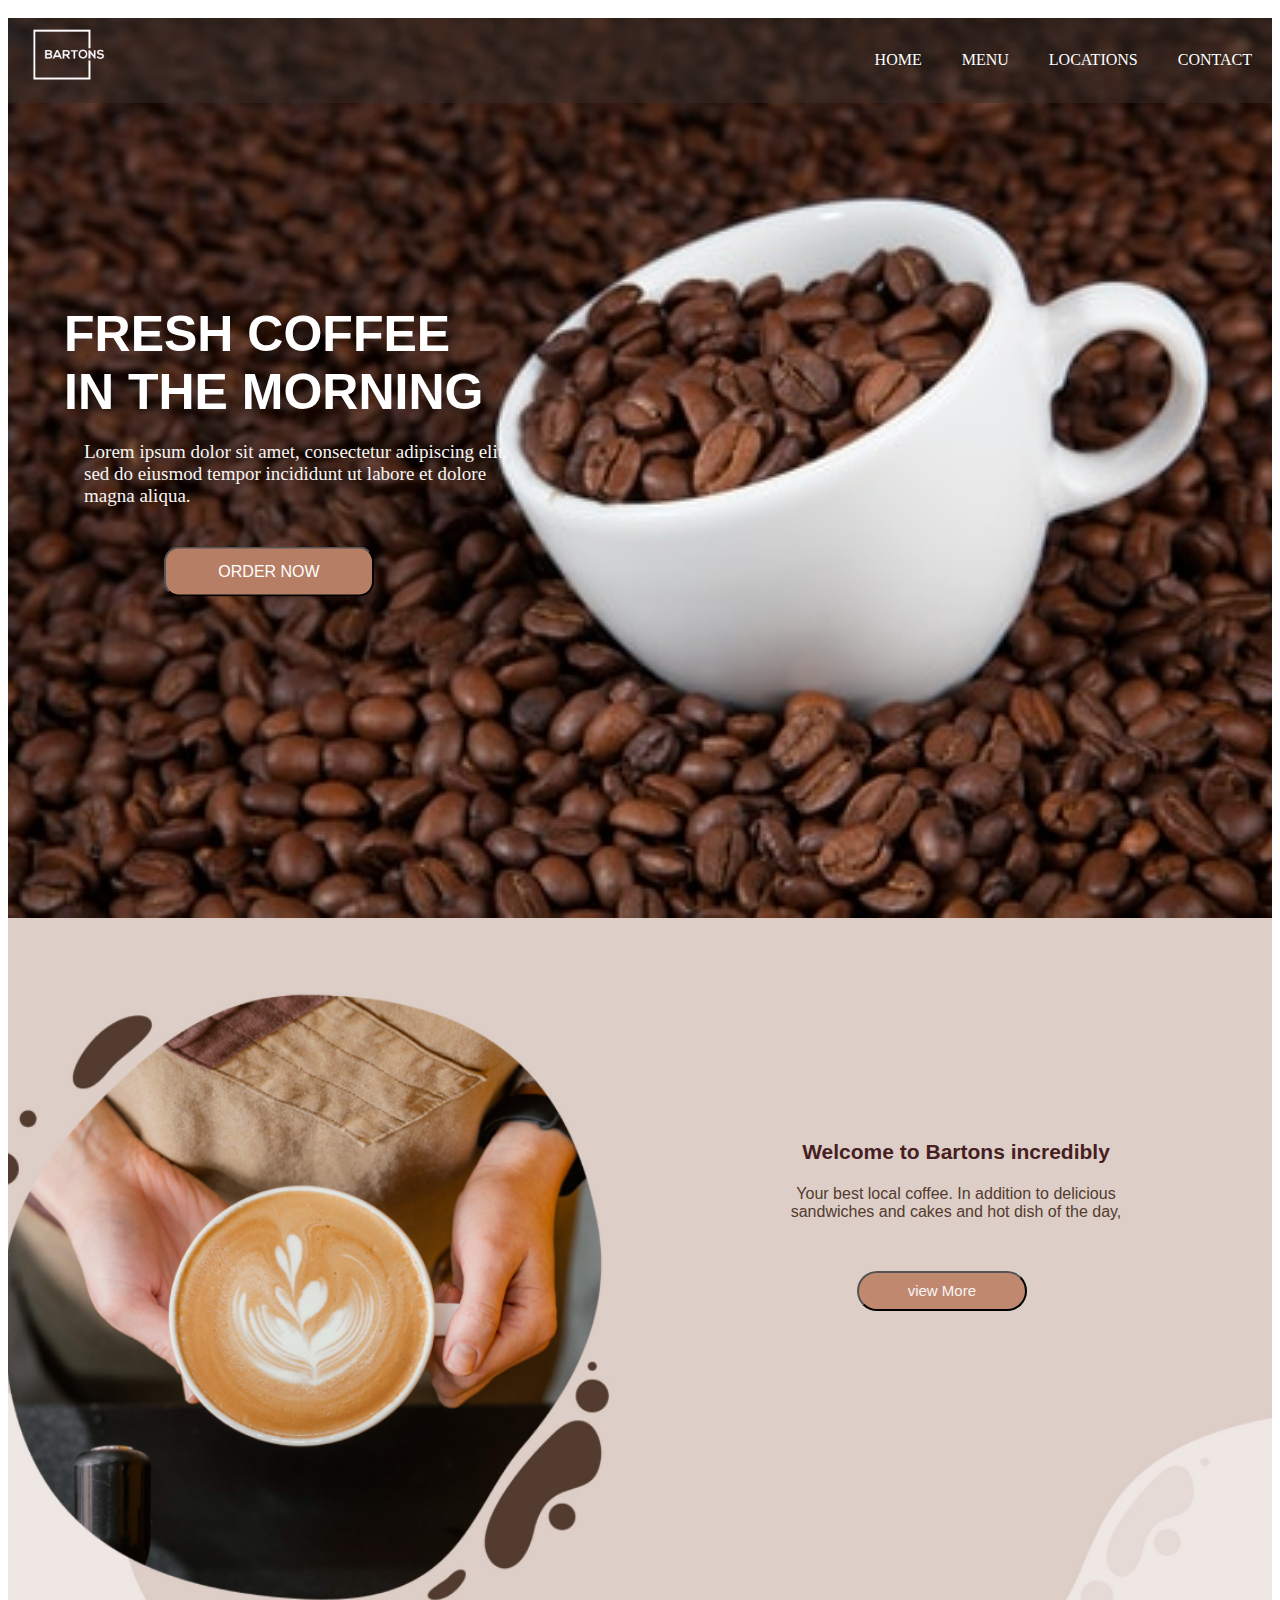
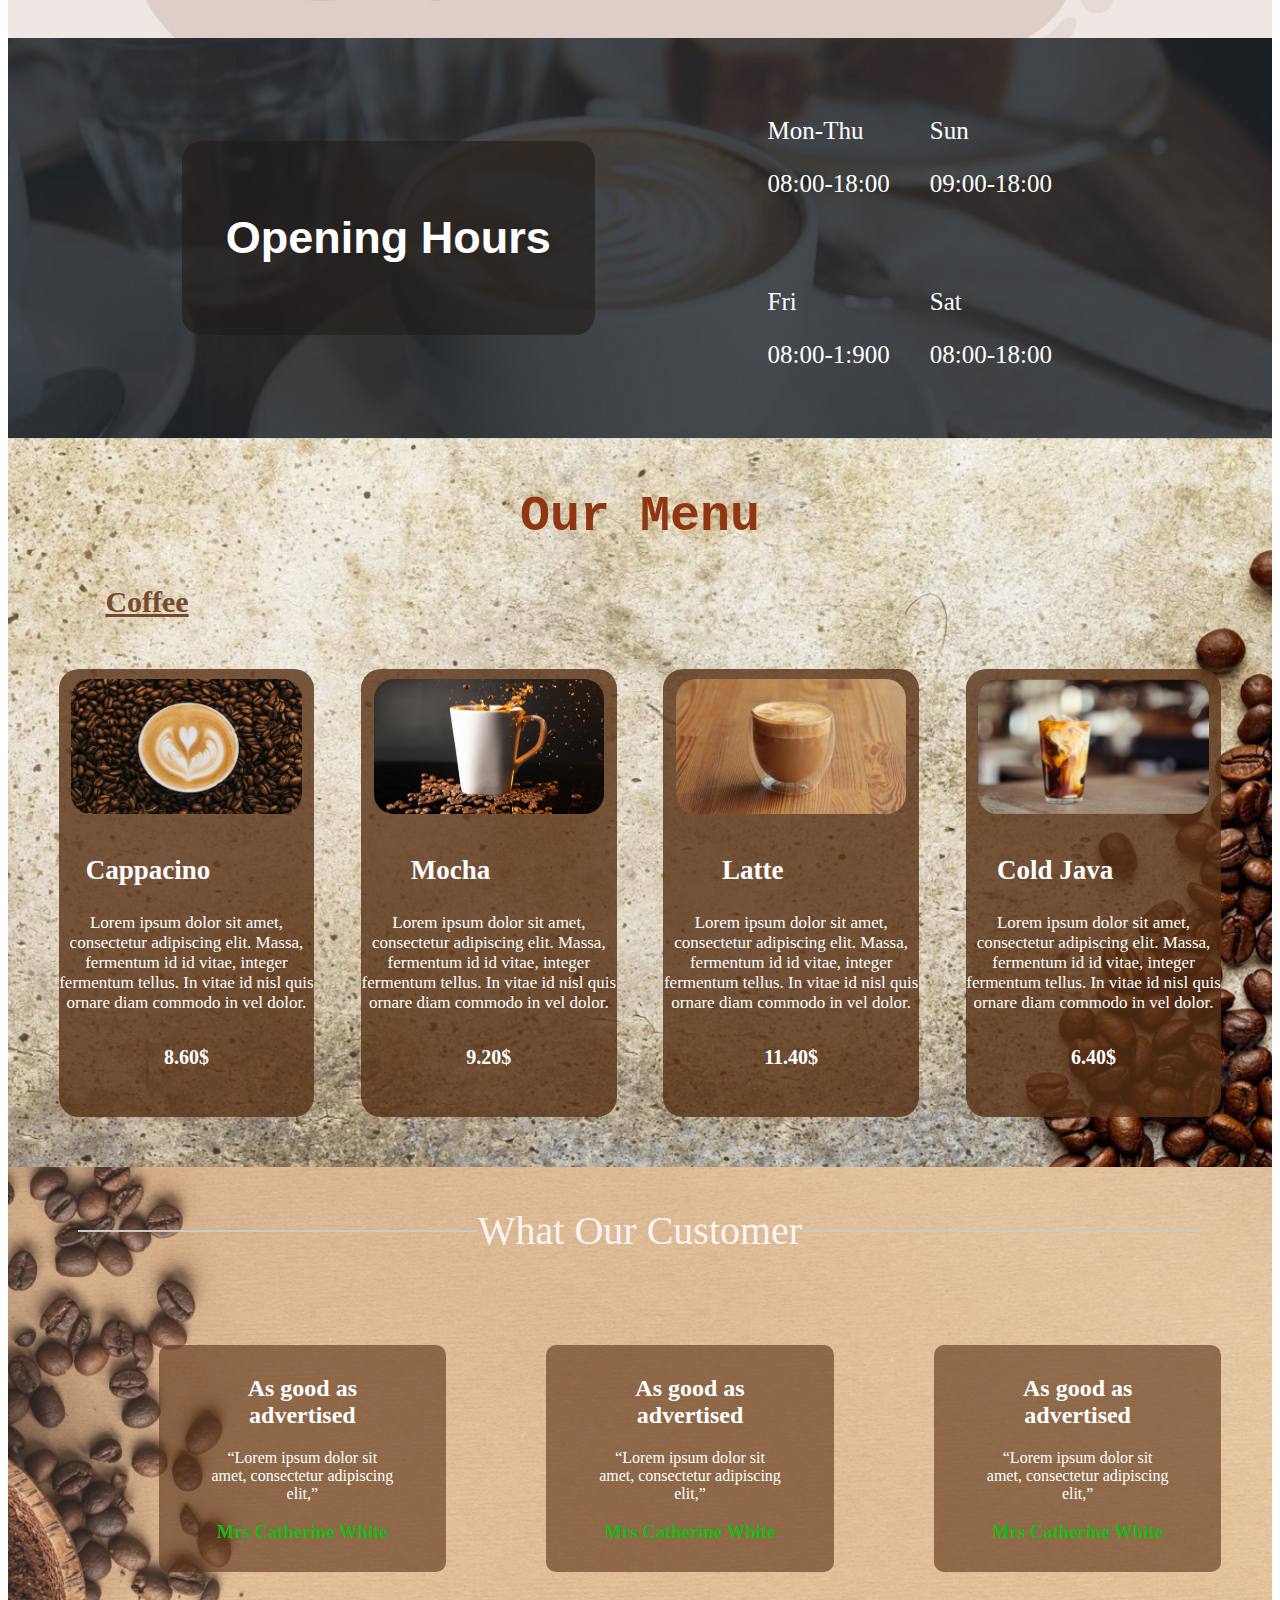
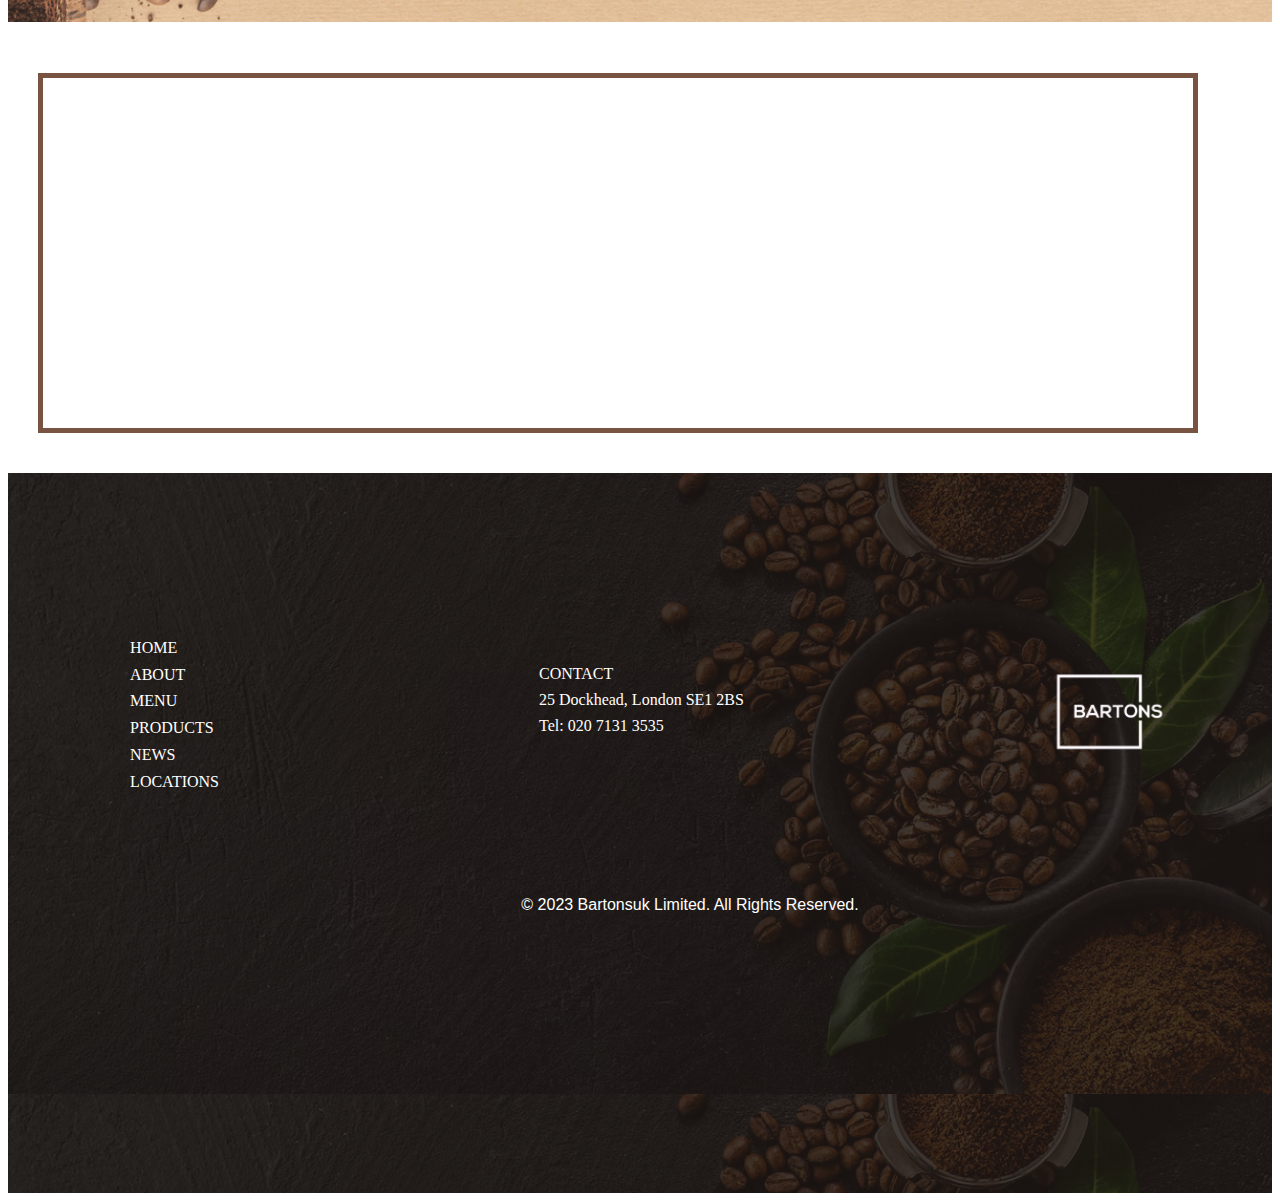
<file: index.html>
<!DOCTYPE html>
<html lang="en">
<head>
    <meta charset="UTF-8">
    <meta name="viewport" content="width=device-width, initial-scale=1.0">
    <title>cappoccino&coffee</title>
    <link rel="stylesheet" href="style.css">
</head>
<body>
    <section class="header header-inedx">
        
        <nav class="nav">
            <a href="index.html"><img class="logo"   src="images/image 1_logo.png"></a>
            <div class="menu_link">
                <ul>
                    <li><a href="index.html">HOME</a></li>
                    <li><a href="menu.html">MENU</a></li>
                    <li><a href="location.html">LOCATIONS</a></li>
                    <li><a href="contact.html">CONTACT</a></li>
                </ul>
            </div>
        </nav>

        <div class="homi">
            
            <h1>FRESH COFFEE<br> IN THE MORNING</h1>
            <p>Lorem ipsum dolor sit amet, consectetur adipiscing elit,<br> sed do eiusmod tempor incididunt ut labore et dolore<br> magna aliqua.</p>
            <button class="button" ><a href="menu.html">ORDER NOW</a></button>
        </div>
</section>
<section class="about">
    <div class="text">
    <h3>Welcome to Bartons incredibly</h3>
    <p>Your best local coffee. In addition to delicious <br> sandwiches and cakes and hot dish of the day, </p>
    <button class="btn">view More</button>
    
    </div>
    
    </section>
<section class="opening_hour">
  <div class="contaire_herue">
     <div class="text-hour">
         <h2>Opening Hours</h2>
     </div>
     <div class="herue">
         <div class="content_heues">
             <p class="somaine">Mon-Thu</p>
             <p>08:00-18:00</p>
         </div>
         <div class="content_heues">
             <p class="somaine">Sun</p>
             <p>09:00-18:00</p>
         </div>
         <div class="content_heues">
             <p class="somaine">Fri</p>
             <p>08:00-1:900</p>
         </div>
         <div class="content_heues">
             <p class="somaine">Sat</p>
             <p>08:00-18:00</p>
         </div>
         
     </div>
  </div>
</section>


<section class="menu-box">  
        
           <h1>Our Menu</h1> 
        <h4>Coffee</h4>
        
        <div class="menu1">
            
        <div class="row">
            <img src="images/Coffee cappo.png">
            <h3>
                Cappacino
            </h3>
            <p>
                Lorem ipsum dolor sit amet, consectetur adipiscing elit. Massa, fermentum id id vitae, integer fermentum tellus. In vitae id nisl quis ornare diam commodo in vel dolor.
            </p>
            <h5>
                8.60$
            </h5>
        </div>
        <div class="row">
            <img src="images/unsplash_F-6v14W67Ak mocha.png">
            <h3>
                Mocha
            </h3>
            <p>
                Lorem ipsum dolor sit amet, consectetur adipiscing elit. Massa, fermentum id id vitae, integer fermentum tellus. In vitae id nisl quis ornare diam commodo in vel dolor.
            </p>
            <h5>
                9.20$
            </h5>
        </div>
        <div class="row">
            <img src="images/latte.png">
            <h3>
                Latte
            </h3>
            <p>
                Lorem ipsum dolor sit amet, consectetur adipiscing elit. Massa, fermentum id id vitae, integer fermentum tellus. In vitae id nisl quis ornare diam commodo in vel dolor.
            </p>
            <h5>
                11.40$
            </h5>
        </div>
        <div class="row">
            <img src="images/cold java.png">
            <h3>
                Cold Java
            </h3>
            <p>
                Lorem ipsum dolor sit amet, consectetur adipiscing elit. Massa, fermentum id id vitae, integer fermentum tellus. In vitae id nisl quis ornare diam commodo in vel dolor.
            </p>
            <h5>
                6.40$
            </h5>
        </div>
    </div>

</section>

<section class="opnion-home" >
    
    <div class="lines" style="display:flex; justify-content: center;align-items: center;">
    <div id="line"></div>
        <p>
            What Our Customer
        </p>
        <div id="line"></div>
    </div>
        <div class="opinion-txt-box">
        <div class="opinion-text">
            
            <h2>
                As good as<br>advertised
            </h2>
            <p>“Lorem ipsum dolor sit amet, consectetur adipiscing elit,”</p>
            <h3>Mrs Catherine White</h3>
        </div>
        <div class="opinion-text">
            <h2>
                As good as<br>advertised
            </h2>
            <p>“Lorem ipsum dolor sit amet, consectetur adipiscing elit,”</p>
            <h3>Mrs Catherine White</h3>
        </div>
        <div class="opinion-text">
            <h2>
                As good as<br>advertised
            </h2>
            <p>“Lorem ipsum dolor sit amet, consectetur adipiscing elit,”</p>
            <h3>Mrs Catherine White</h3>
        </div>
    </div>
</section>
<section class="map-home">
    <div class="map_container">
        <iframe src="https://www.google.com/maps/embed?pb=!1m18!1m12!1m3!1d6567.569279276718!2d-0.060220403776549164!3d51.50050179984225!2m3!1f0!2f0!3f0!3m2!1i1024!2i768!4f13.1!3m3!1m2!1s0x4876037a303f5f63%3A0xf1f2809325e275cf!2sBartons!5e0!3m2!1sar!2sma!4v1697133227722!5m2!1sar!2sma" right="30px" width="1150" height="350" allowfullscreen="" loading="lazy" referrerpolicy="no-referrer-when-downgrade" class="local"></iframe>
</div>
</div>
</section>
<footer class="for-home">
    <div class="dark"></div>
    <div class="background">
      <div class="list-group">
        <ul>
          <li><a href="index.html">HOME</a></li>
          <li>ABOUT</li>
          <li><a href="menu.html">MENU</a></li>
          <li>PRODUCTS</li>
          <li>NEWS</li>
          <li><a href="location.html">LOCATIONS</a></li>
        </ul>
      </div>
      <div class="contact-group">
        <ul>
          <li><a href="contact.html">CONTACT</a></li>
          <li>25 Dockhead, London SE1 2BS</li>
          <li>Tel: 020 7131 3535</li>
  
        </ul>
      </div>
      <div class="img-footer">
  
        <img src="images/image 1_logo.png">
      </div>
     
    </div>
    <div style="color:white;font-family: sans-serif; text-align: center; margin-top:60px;margin-left:100px;  position: relative; z-index:2;">
      <p >© 2023 Bartonsuk Limited. All Rights Reserved.</p>
  
      </div>
    
    </footer>

    
</body>
</html>
</file>
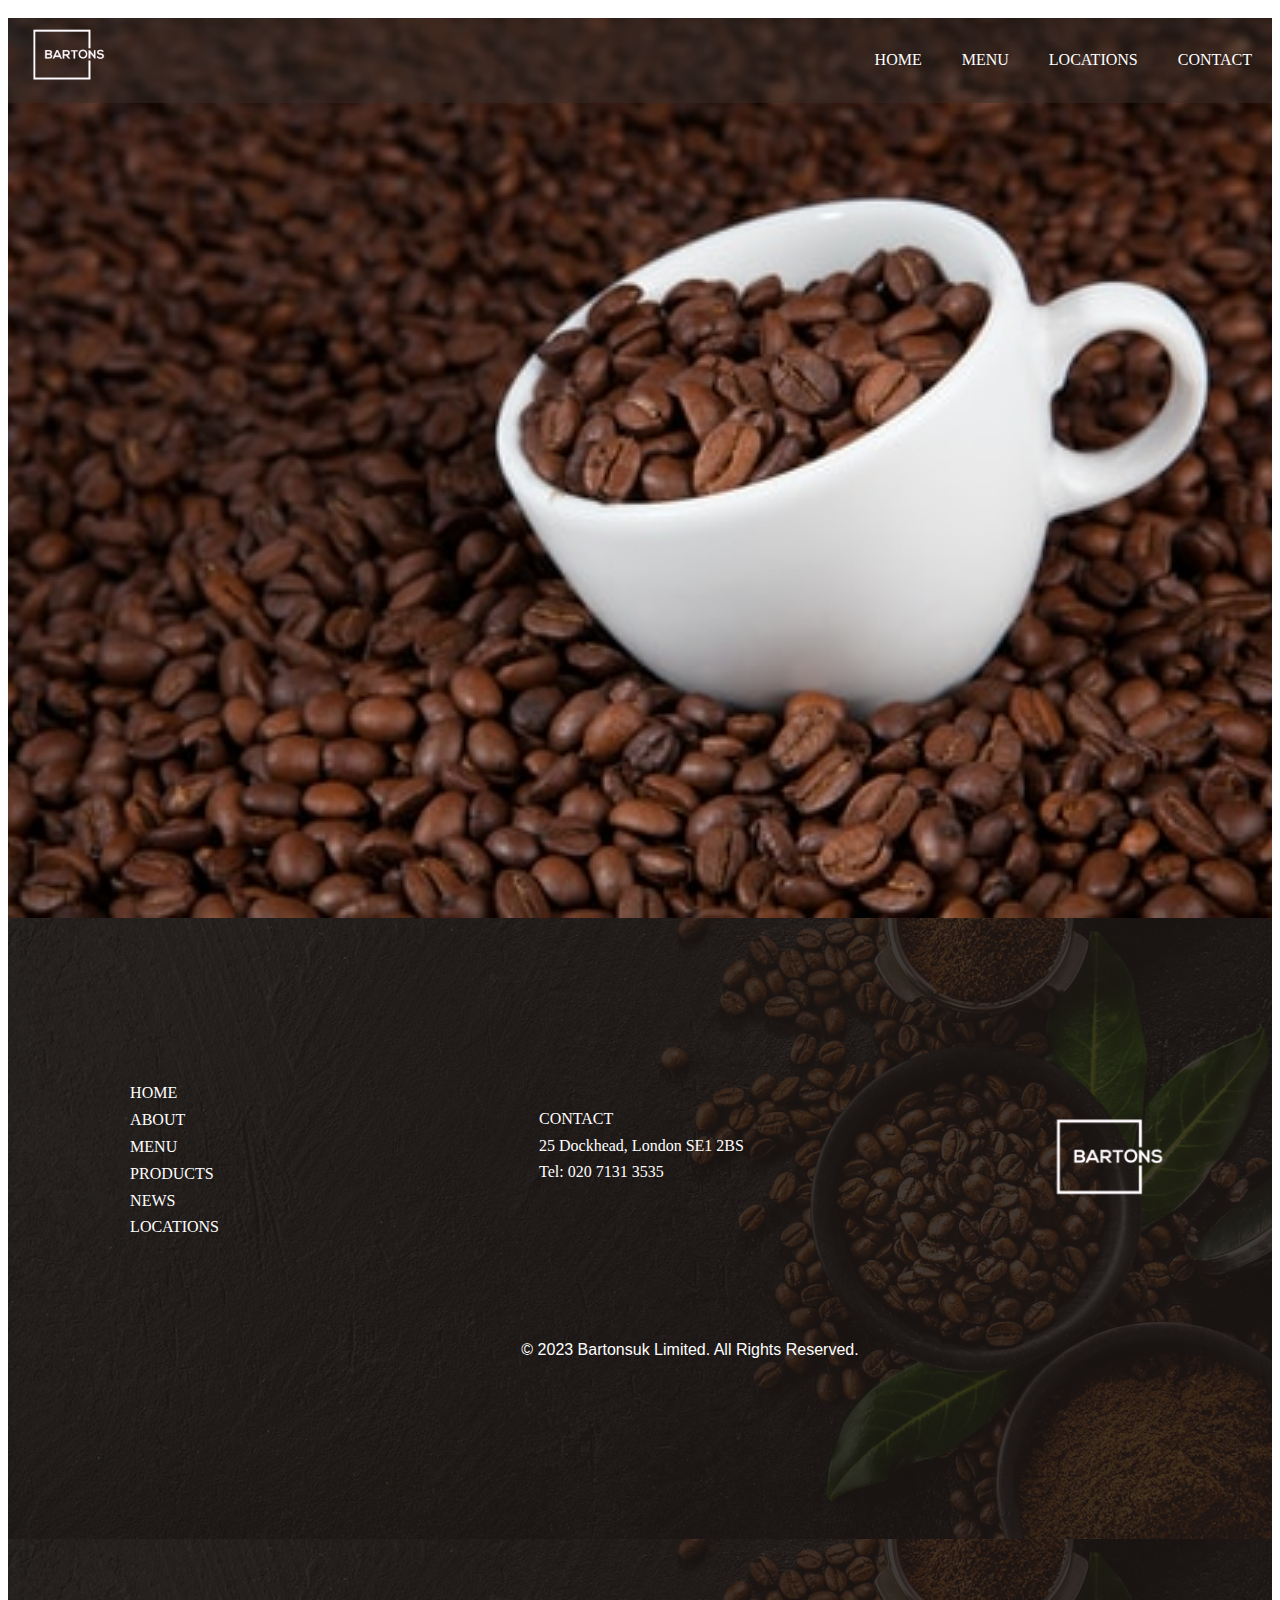
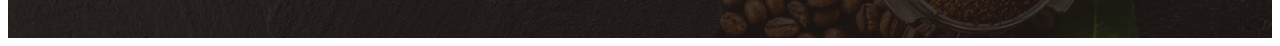
<file: contact.html>
<!DOCTYPE html>
<html lang="en">
<head>
    <meta charset="UTF-8">
    <meta name="viewport" content="width=device-width, initial-scale=1.0">
    <title>Document</title>
    <link rel="stylesheet" href="style.css">
</head>
<body>
    <section class="header header-inedx">
        
        <nav class="nav">
            <a href="index.html"><img class="logo"   src="images/image 1_logo.png"></a>
            <div class="menu_link">
                <ul>
                    <li><a href="index.html">HOME</a></li>
                    <li><a href="menu.html">MENU</a></li>
                    <li><a href="location.html">LOCATIONS</a></li>
                    <li><a href="contact.html">CONTACT</a></li>
                </ul>
            </div>
        </nav>
    </section>
            <footer class="for-home">
                <div class="dark"></div>
                <div class="background">
                  <div class="list-group">
                    <ul>
                      <li><a href="index.html">HOME</a></li>
                      <li>ABOUT</li>
                      <li><a href="menu.html">MENU</a></li>
                      <li>PRODUCTS</li>
                      <li>NEWS</li>
                      <li><a href="location.html">LOCATIONS</a></li>
                    </ul>
                  </div>
                  <div class="contact-group">
                    <ul>
                      <li><a href="contact.html">CONTACT</a></li>
                      <li>25 Dockhead, London SE1 2BS</li>
                      <li>Tel: 020 7131 3535</li>
              
                    </ul>
                  </div>
                  <div class="img-footer">
              
                    <img src="images/image 1_logo.png">
                  </div>
                 
                </div>
                <div style="color:white;font-family: sans-serif; text-align: center; margin-top:60px;margin-left:100px;  position: relative; z-index:2;">
                  <p >© 2023 Bartonsuk Limited. All Rights Reserved.</p>
              
                  </div>
                
                </footer>   
</body>
</html>
</file>
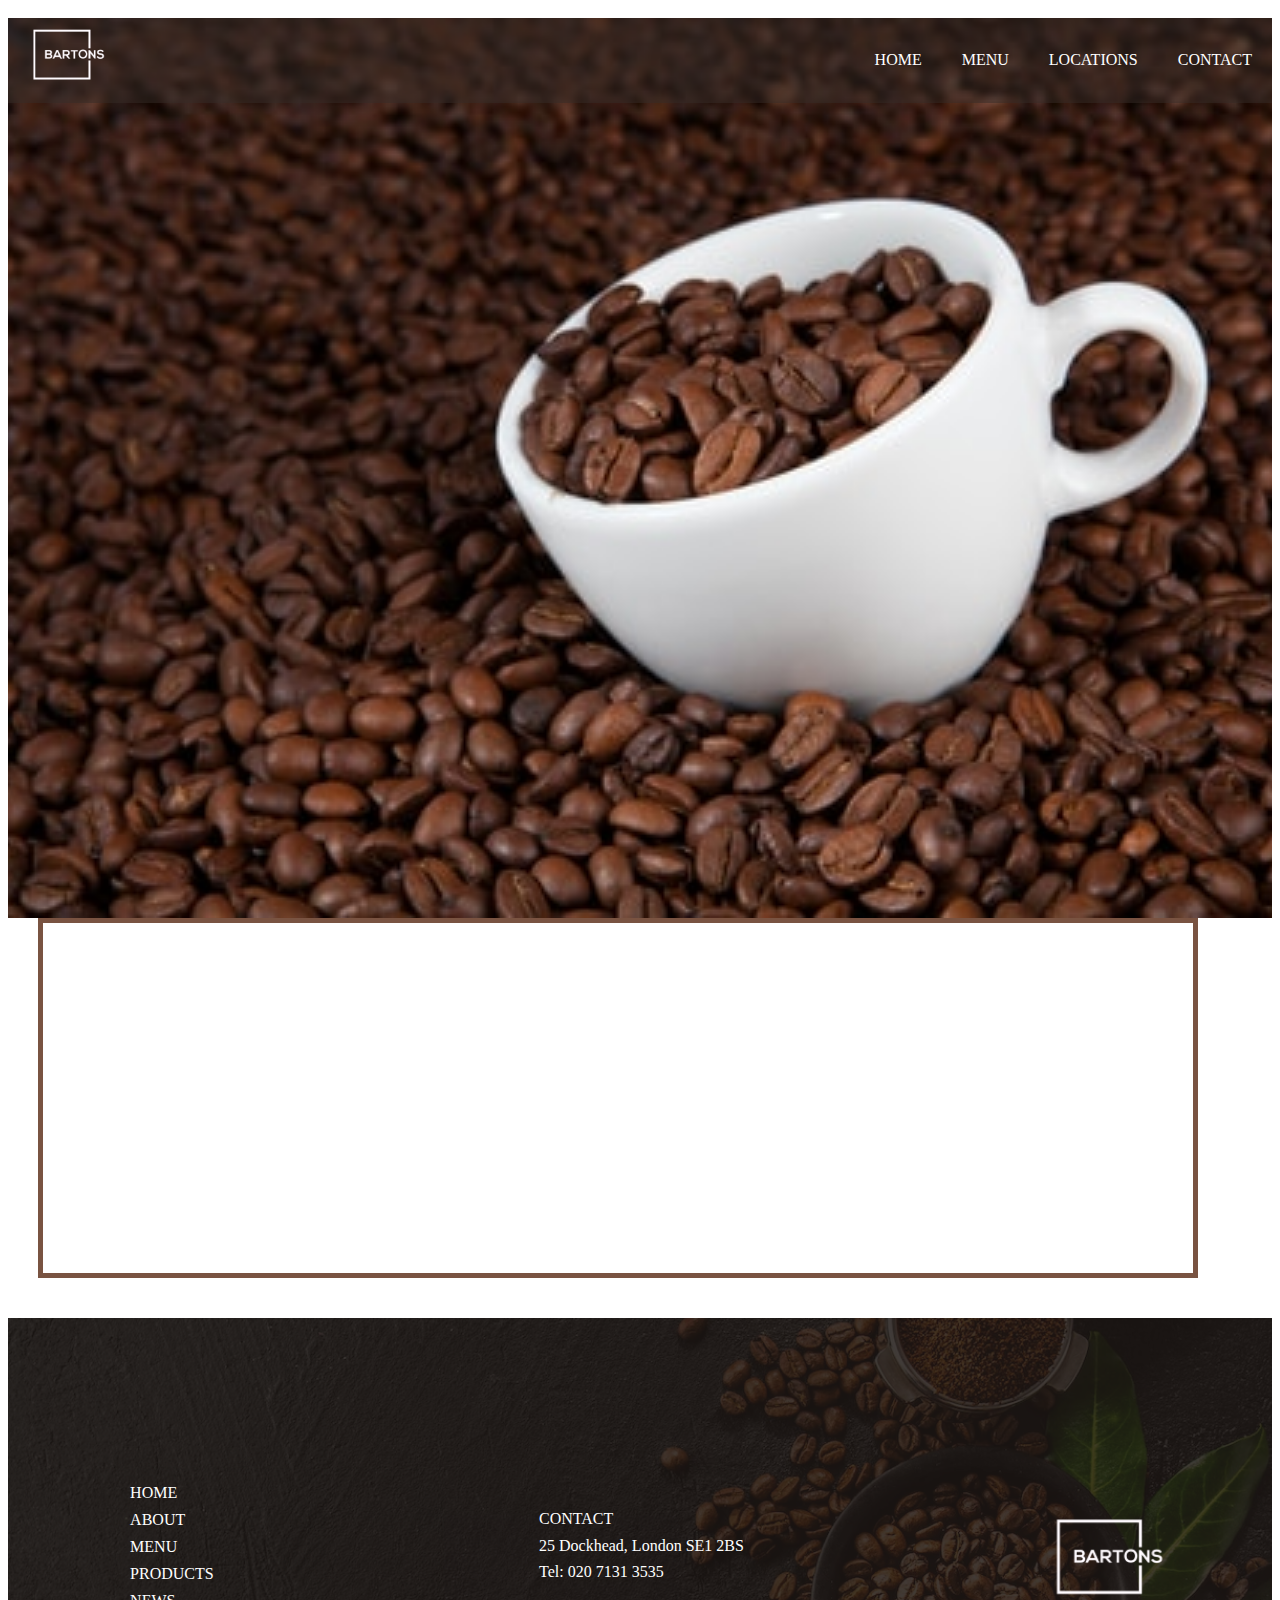
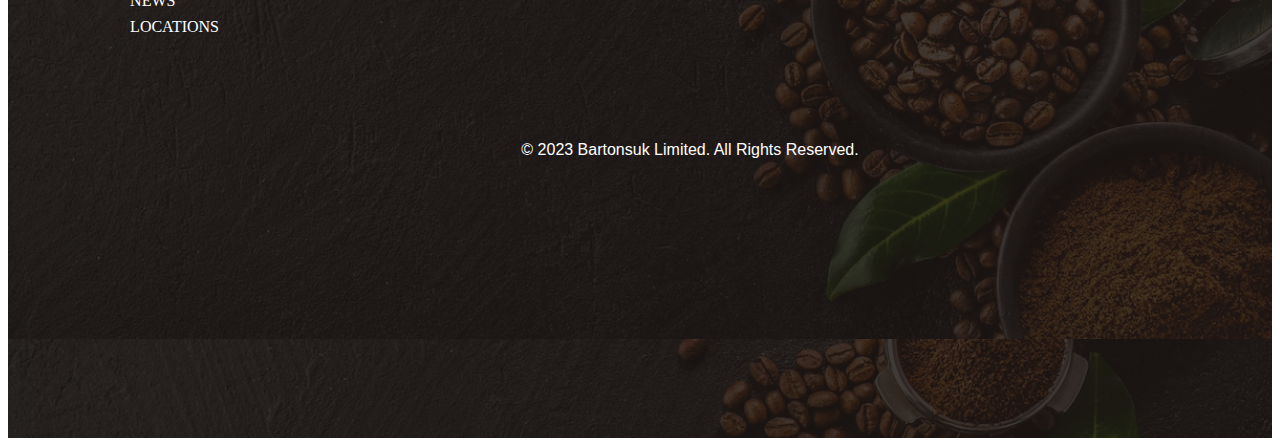
<file: location.html>
<!DOCTYPE html>
<html lang="en">
<head>
    <meta charset="UTF-8">
    <meta name="viewport" content="width=device-width, initial-scale=1.0">
    <title>Document</title>
    <link rel="stylesheet" href="style.css">
</head>
<body>
    <header>
        <section class="header header-inedx">
        
            <nav class="nav">
                <a href="index.html"><img class="logo"   src="images/image 1_logo.png"></a>
                <div class="menu_link">
                    <ul>
                        <li><a href="index.html">HOME</a></li>
                        <li><a href="menu.html">MENU</a></li>
                        <li><a href="location.html">LOCATIONS</a></li>
                        <li><a href="contact.html">CONTACT</a></li>
                    </ul>
                </div>
            </nav>
        </section>
    </header>
    <main>
        <section class="map-home">
            <div class="map_container">
                <iframe src="https://www.google.com/maps/embed?pb=!1m18!1m12!1m3!1d6567.569279276718!2d-0.060220403776549164!3d51.50050179984225!2m3!1f0!2f0!3f0!3m2!1i1024!2i768!4f13.1!3m3!1m2!1s0x4876037a303f5f63%3A0xf1f2809325e275cf!2sBartons!5e0!3m2!1sar!2sma!4v1697133227722!5m2!1sar!2sma" right="30px" width="1150" height="350" allowfullscreen="" loading="lazy" referrerpolicy="no-referrer-when-downgrade" class="local"></iframe>
        </div>
        </div>
        </section>
        <footer class="for-home">
            <div class="dark"></div>
            <div class="background">
              <div class="list-group">
                <ul>
                  <li><a href="index.html">HOME</a></li>
                  <li>ABOUT</li>
                  <li><a href="menu.html">MENU</a></li>
                  <li>PRODUCTS</li>
                  <li>NEWS</li>
                  <li><a href="location.html">LOCATIONS</a></li>
                </ul>
              </div>
              <div class="contact-group">
                <ul>
                  <li><a href="contact.html">CONTACT</a></li>
                  <li>25 Dockhead, London SE1 2BS</li>
                  <li>Tel: 020 7131 3535</li>
          
                </ul>
              </div>
              <div class="img-footer">
          
                <img src="images/image 1_logo.png">
              </div>
             
            </div>
            <div style="color:white;font-family: sans-serif; text-align: center; margin-top:60px;margin-left:100px;  position: relative; z-index:2;">
              <p >© 2023 Bartonsuk Limited. All Rights Reserved.</p>
          
              </div>
            
            </footer>
</body>
</html>
</file>
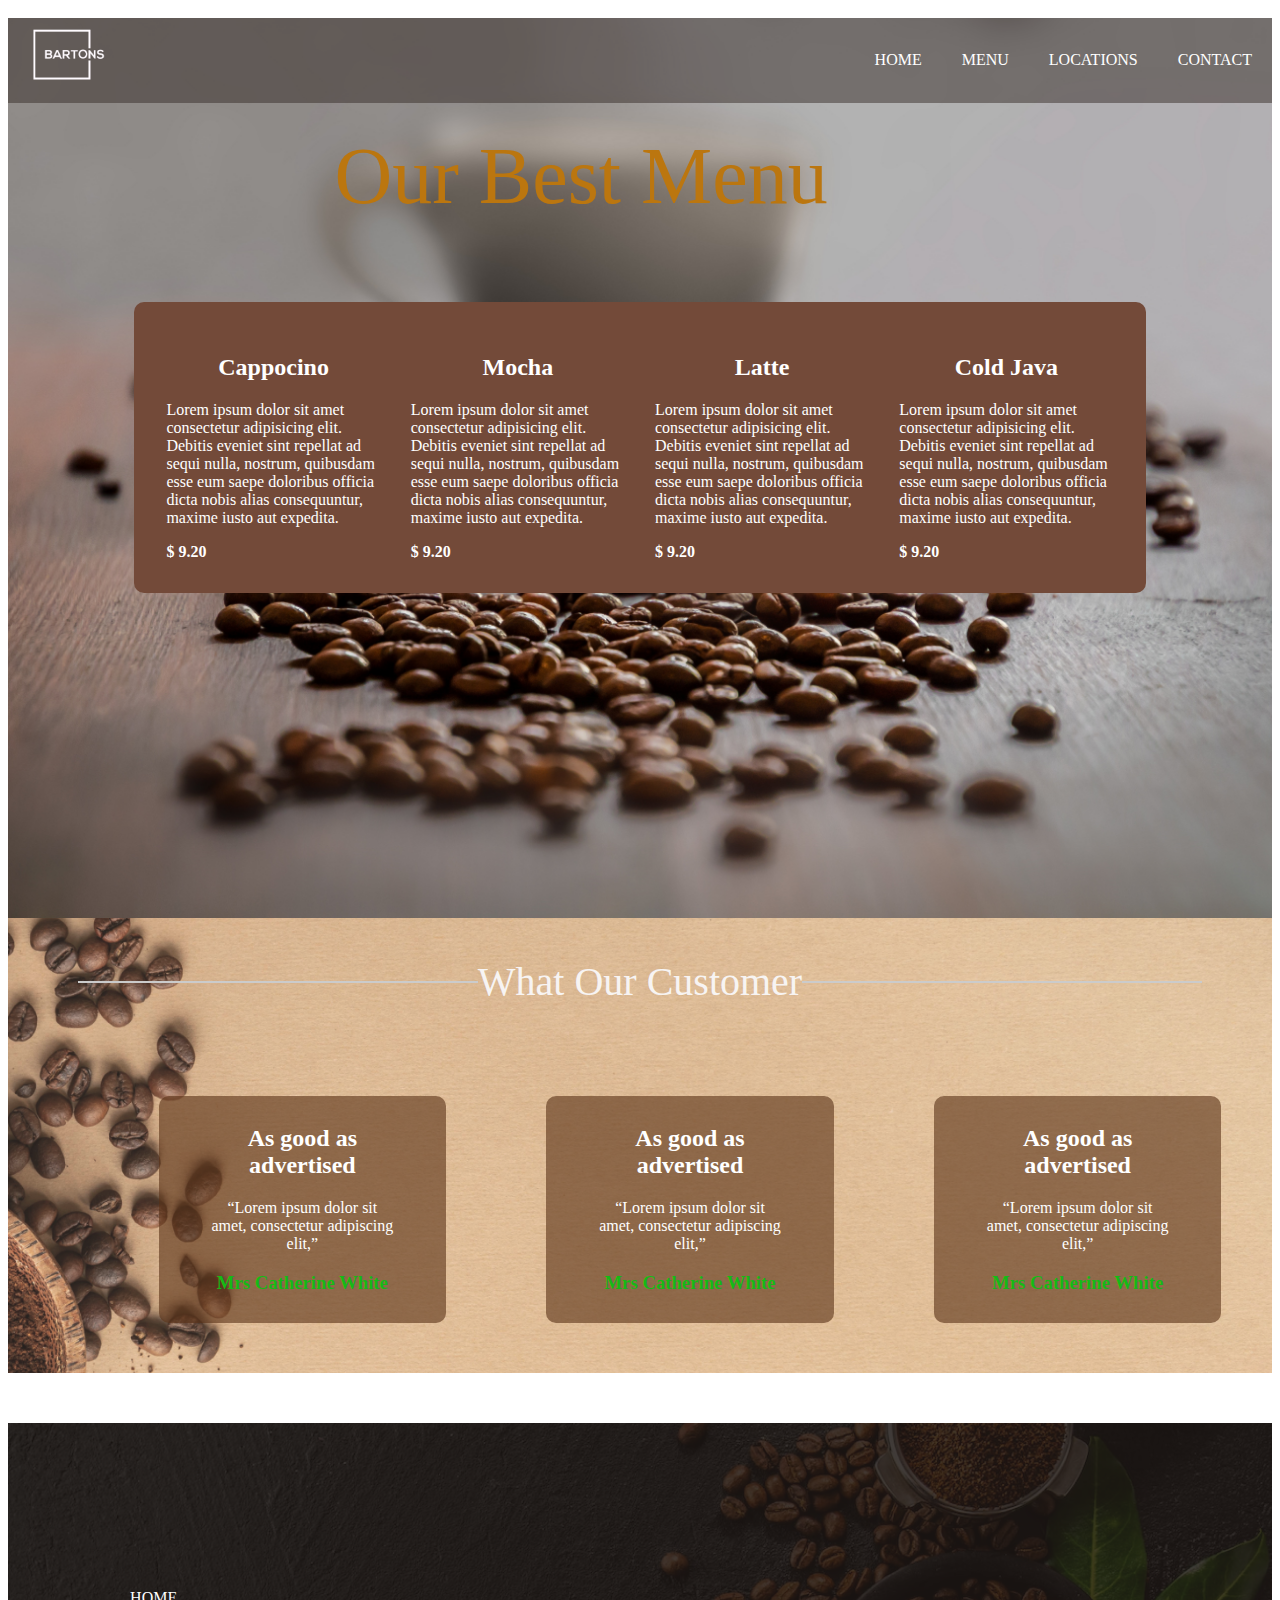
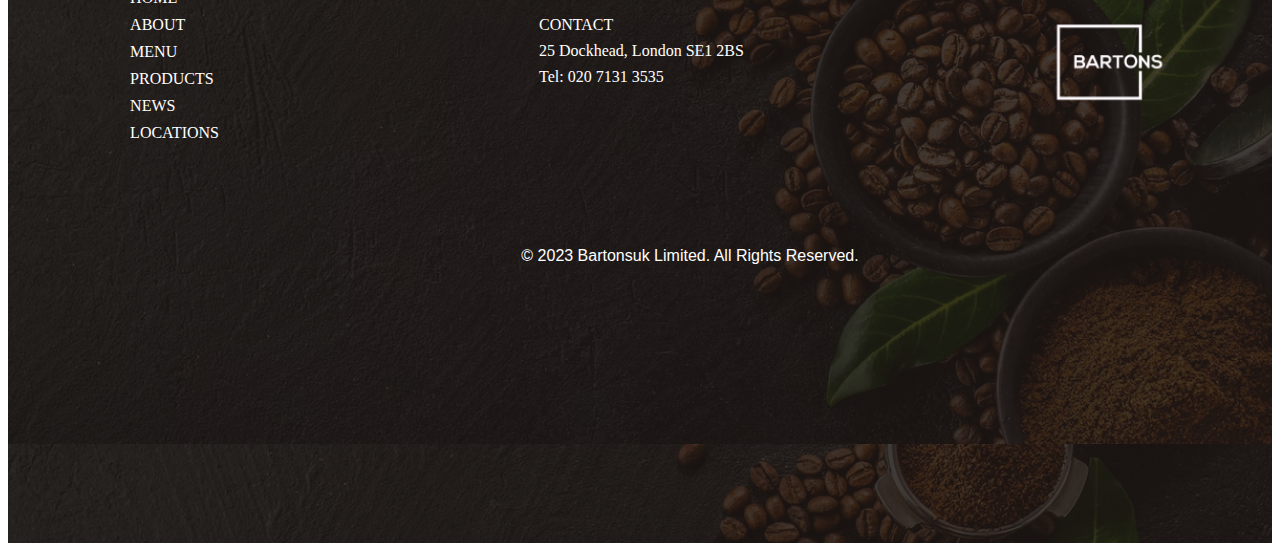
<file: menu.html>
<!DOCTYPE html>
<html lang="en">
  <head>
    <meta charset="UTF-8" />
    <meta name="viewport" content="width=device-width, initial-scale=1.0" />
    <link rel="stylesheet" href="style.css" />
    <title>Document</title>
  </head>
  <body>
    <section class="header heder-menu">
      <nav class="nav">
        <a href="index.html"
          ><img class="logo" src="images/image 1_logo.png" class="ai"
        /></a>
        <div class="menu_link">
          <ul>
            <li><a href="index.html">HOME</a></li>
            <li><a href="menu.html">MENU</a></li>
            <li><a href="location.html">LOCATIONS</a></li>
            <li><a href="contact.html">CONTACT</a></li>
          </ul>
        </div>
      </nav>

      <section class="cadre_milieu">
        <div class="ourmenu">
          <p>Our Best Menu</p>
        </div>
        <div class="articles">
          <article>
            <h2>Cappocino</h2>
            <p>
              Lorem ipsum dolor sit amet consectetur adipisicing elit. Debitis
              eveniet sint repellat ad sequi nulla, nostrum, quibusdam esse eum
              saepe doloribus officia dicta nobis alias consequuntur, maxime
              iusto aut expedita.
            </p>
            <b>$ 9.20</b>
          </article>
          <article>
            <h2>Mocha</h2>
            <p>
              Lorem ipsum dolor sit amet consectetur adipisicing elit. Debitis
              eveniet sint repellat ad sequi nulla, nostrum, quibusdam esse eum
              saepe doloribus officia dicta nobis alias consequuntur, maxime
              iusto aut expedita.
            </p>
            <b>$ 9.20</b>
          </article>
          <article>
            <h2>Latte</h2>
            <p>
              Lorem ipsum dolor sit amet consectetur adipisicing elit. Debitis
              eveniet sint repellat ad sequi nulla, nostrum, quibusdam esse eum
              saepe doloribus officia dicta nobis alias consequuntur, maxime
              iusto aut expedita.
            </p>
            <b>$ 9.20</b>
          </article>
          <article>
            <h2>Cold Java</h2>
            <p>
              Lorem ipsum dolor sit amet consectetur adipisicing elit. Debitis
              eveniet sint repellat ad sequi nulla, nostrum, quibusdam esse eum
              saepe doloribus officia dicta nobis alias consequuntur, maxime
              iusto aut expedita.
            </p>
            <b>$ 9.20</b>
          </article>
        </div>
      </section>
    </section>

    <section class="opnion-home">
      <div
        class="lines"
        style="display: flex; justify-content: center; align-items: center"
      >
        <div id="line"></div>
        <p>What Our Customer</p>
        <div id="line"></div>
      </div>
      <div class="opinion-txt-box">
        <div class="opinion-text">
          <h2>As good as<br />advertised</h2>
          <p>“Lorem ipsum dolor sit amet, consectetur adipiscing elit,”</p>
          <h3>Mrs Catherine White</h3>
        </div>
        <div class="opinion-text">
          <h2>As good as<br />advertised</h2>
          <p>“Lorem ipsum dolor sit amet, consectetur adipiscing elit,”</p>
          <h3>Mrs Catherine White</h3>
        </div>
        <div class="opinion-text">
          <h2>As good as<br />advertised</h2>
          <p>“Lorem ipsum dolor sit amet, consectetur adipiscing elit,”</p>
          <h3>Mrs Catherine White</h3>
        </div>
      </div>
    </section>

    <main>
      <footer class="for-home">
        <div class="dark"></div>
        <div class="background">
          <div class="list-group">
            <ul>
              <li><a href="index.html">HOME</a></li>
              <li>ABOUT</li>
              <li><a href="menu.html">MENU</a></li>
              <li>PRODUCTS</li>
              <li>NEWS</li>
              <li><a href="location.html">LOCATIONS</a></li>
            </ul>
          </div>
          <div class="contact-group">
            <ul>
              <li><a href="contact.html">CONTACT</a></li>
              <li>25 Dockhead, London SE1 2BS</li>
              <li>Tel: 020 7131 3535</li>
            </ul>
          </div>
          <div class="img-footer">
            <img src="images/image 1_logo.png" />
          </div>
        </div>
        <div
          style="
            color: white;
            font-family: sans-serif;
            text-align: center;
            margin-top: 60px;
            margin-left: 100px;
            position: relative;
            z-index: 2;
          "
        >
          <p>© 2023 Bartonsuk Limited. All Rights Reserved.</p>
        </div>
      </footer>
    </main>
  </body>
</html>
</file>
<file: style.css>
body , html{
    overflow-x: hidden;
}
section.header-inedx{
    background-image: url("images/2a3db72223ef32e61c5e1743c5748a04.png");
    background-color: transparent;
    background-size: cover;
    background-position: center;
    background-size: cover;  
}

.header {
    min-height: 100vh;
    width: 100%;
    
}
nav.nav{
    top: 0;
    left: 0;
    background-color: rgba(53, 44,40,0.5);
    display: flex;
    justify-content: space-between;
    align-items: center;
    z-index: 2;
    position: sticky;
}
.nav a{
    text-decoration: none;
    color: #fff;
}

.homi{
    width: 90%;
    color: rgb(253, 251, 251);
    position: absolute;
    top: 50%;
    left: 50%;
    transform: translate(-50%,-50%);
    text-align: left;
    
}
.homi h4{
    color: rgb(113, 104, 104);
    font-size: 20px; 
    font-family: 'IBM Plex Sans', sans-serif; 
    margin-bottom: 1px; 
}

.homi h1{
    color: rgb(255, 255, 255);
    font-size: 50px;
    font-family: 'IBM Plex Sans', sans-serif;
    margin-top: 1px;
    margin-bottom: 20px;
}
.homi p{
    margin: 10px 0 40px;
    font-size: 14px;
    color: #f6f5f4;
    font-size:19px;
    margin-top: 20px;
    margin-left: 20px;
}
.homi button{
    background-color: #B77E66;
    
    margin-left: 100px;
    width: 210px;
    height: 50px;
    border-radius: 15px; 
    
}
.homi .button a{
    text-decoration: none;
    color: #fff;
    font-size: 16px; 
  font-family:'Franklin Gothic Medium', 'Arial Narrow', Arial, sans-serif;
    
}

/*about*/

.about{
    background-image: url('images/image 7.png');
   background-position: center;
   height: 80vh;
   width: 100%;
   background-repeat: no-repeat;
   background-size: cover; 
   display: flex;
   align-items: center;
   justify-content: center;
   color: #fff;
   text-align: center; 
 }
 .about h3{
 color: #471E22;;
 font-family: sans-serif;
 font-size: 21px;
 font-style: normal;
 font-weight: 600;
 line-height: normal;
 
 }

 .text{
 
     display: flex;
     flex-direction: column;
    justify-content: flex-end; 
    margin-left: 50%;
    margin-top: -10%;
 }
.text p {
     margin: 0; 
     color:#533B2F;
     font-family: sans-serif;
} 
.text button {
    background-color: #c18870;
    font-size: 15px;
    margin-top: 50px;
    margin-left: 20%;
    width: 170px;
    height: 40px;
    border-radius: 20px;
}
.btn{
    color: #f6f5f4;
    font-size: 17px;  
}

/*opening-hour*/
.opening_hour{
    background-image: url("images/image 4.png");
    background-position: center;
    background-size: cover;
    background-repeat: no-repeat;
    width: 100%;
    height: 400px;
    display: flex;
    justify-content:center;
    align-items: center;
    
}


.contaire_herue{
    display: flex;
    justify-content:space-evenly;
    align-items: center;
    gap: 80px;
}

.contaire_herue p{
    font-size: 25px;
    color: #ffff;
    
}
.somaine{
margin-bottom: 6px;
}
.text-hour{
border-radius: 20px;
background: rgba(34, 27, 24, 0.60);
color: #FFF;
padding: 34px 44px;
font-size: 30px;
font-weight: 400;
font-family: 'IBM Plex Sans', sans-serif;


}
.herue{
    display: flex;
    align-items: flex-start;
    gap: 40px;
    width: 30%;
    flex-wrap: wrap;
    margin-top: 10px;
}

/*MENU*/

.menu-box{
    top: 0;
    left: 0;
    background-image: url("images/image 6home_menu.png");
    background-size: cover;
    background-position: center;
    text-align: center;
    justify-content:center;
}
.menu-box h1{
    color: #903711;
    font-family: 'Courier New', Courier, monospace;
     
    text-align: center;
    font-size: 50px;
    padding-top: 50px;
    margin-top: 0%
    
}
.menu-box h4{
    color: rgb(117, 74, 45);
    font-size: 30px;
    margin-right: 78%;
    text-decoration: underline;
    
}

.menu-box .menu1{
    margin: 4% 4% 0 4%;
    display: flex;
    justify-content: space-between;
    
    
}
.menu-box .row{
    flex-basis: 22%;
    background:rgba(88, 49, 21, 0.8);
    width: 200px;  
    margin-bottom: 50px;
    border-radius: 20px;      
    display: flex;
    display: inline-block;
    color: white; 
    
}
img{
    margin: 10px 10px ; 
    width: 90%;
    height: 30%;
    border-radius: 20px; 

}
.row h3{
    font-size: 27px;
    margin-right: 30%;
    
}
.row p{
    font-size: 17px;
    
}
.row h5{
    color: #fff;
    font-size: 20px;
}
/*avis*/
.opnion-home{
    top: 0;
    left: 0;
    background-image: url("images/top-view-bowls-with-coffee-beans-powder 1.png"); 
    background-size: cover;
    background-position: center;
    text-align: center;
    justify-content:center;
    width: 100%;
    height: 100%;
    object-fit: cover;
   
    
}
#line{
    width: 400px;
    height: 2px;
    background-color: #CBCBCB;
    
}
.opnion-home .lines p{
    color: #f7f4f3;
    text-align: center;
    font-size: 40px;


}


.opinion-txt-box{
    margin: 4%;
    display: flex;
    justify-content: space-between;  
}
.opinion-text{
    
    background:rgba(88, 49, 21, 0.6); 
    margin-bottom: 50px;      
    display: flex;
    display: inline-block;
    border-radius: 10px;
    padding: 10px 50px;
    margin-left:100px ;
    color: white;
  
}
.opinion-txt-box h3{
    color: rgb(21, 186, 21);
}
/*map*/
.map-home{
    height: 400px;
}

.map-home.map_container {
    height: 100%;
    
}
.local{
    margin-left: 30px;
}


iframe{
    border:5px solid #795341;
    
}
/* footer*/
.for-home{
    background-image: url("images/image 9.png");
    width: 100%;
    height: 80vh;
    position: relative;
  }
  .dark {
    width: 100%;
    height: 100%;
    background: rgba(29, 23, 20, 0.84);
    position: absolute;
  }
  
  .background {
    background: transparent;
    color: white;
    padding: 20px;
    display: flex;
    gap: 280px;
    justify-content: center;
    align-items: center;
    padding-top: 150px;
    position: relative;
    
    
}  
  .list-group li{
    padding-bottom: 10%; 
     
  }
  .contact-group{
    padding-bottom: 30px;
  }
  .contact-group li{
    padding-bottom: 4%;
  }
  .contact-group a{
    text-decoration: none;
    color: #fff;
  }
  .list-group a{
    text-decoration: none;
    color: #fff;
  }
  li {
    list-style: none;
  }
  



  section.header .menu_link ul{
    display: flex;
    
  }

  section.header .menu_link ul li a{
    margin: 0 20px;

  }
  .logo{
    width: 100px;
}
  .nav{
    margin-top: 10px;
  }


section.heder-menu{
    background-image: url(images/pexels-pixabay-261434.jpg);
    height: 100vh;
    background-size: cover;
    background-position: top;
}


section.heder-menu .cadre_milieu{
    width: 80%;
    margin: auto;
    padding-top: 3rem;
}
section.heder-menu .cadre_milieu .articles h2{
        text-align: center;

}

section.heder-menu .cadre_milieu .articles{
    display: flex;
    background-color: #734A39;
    color: #fff;
    justify-content:center ;
    gap: 30px;
    border-radius: 10px;
    padding: 2em;
}
.ourmenu{
    color: #BB760F;
    font-family: Poppins;
    font-size: 80px;
    font-style: normal;
    font-weight: 400;
    line-height: normal;
    text-transform: capitalize;
    margin-left: 200px;
    margin-top: -100px;

}
</file>
